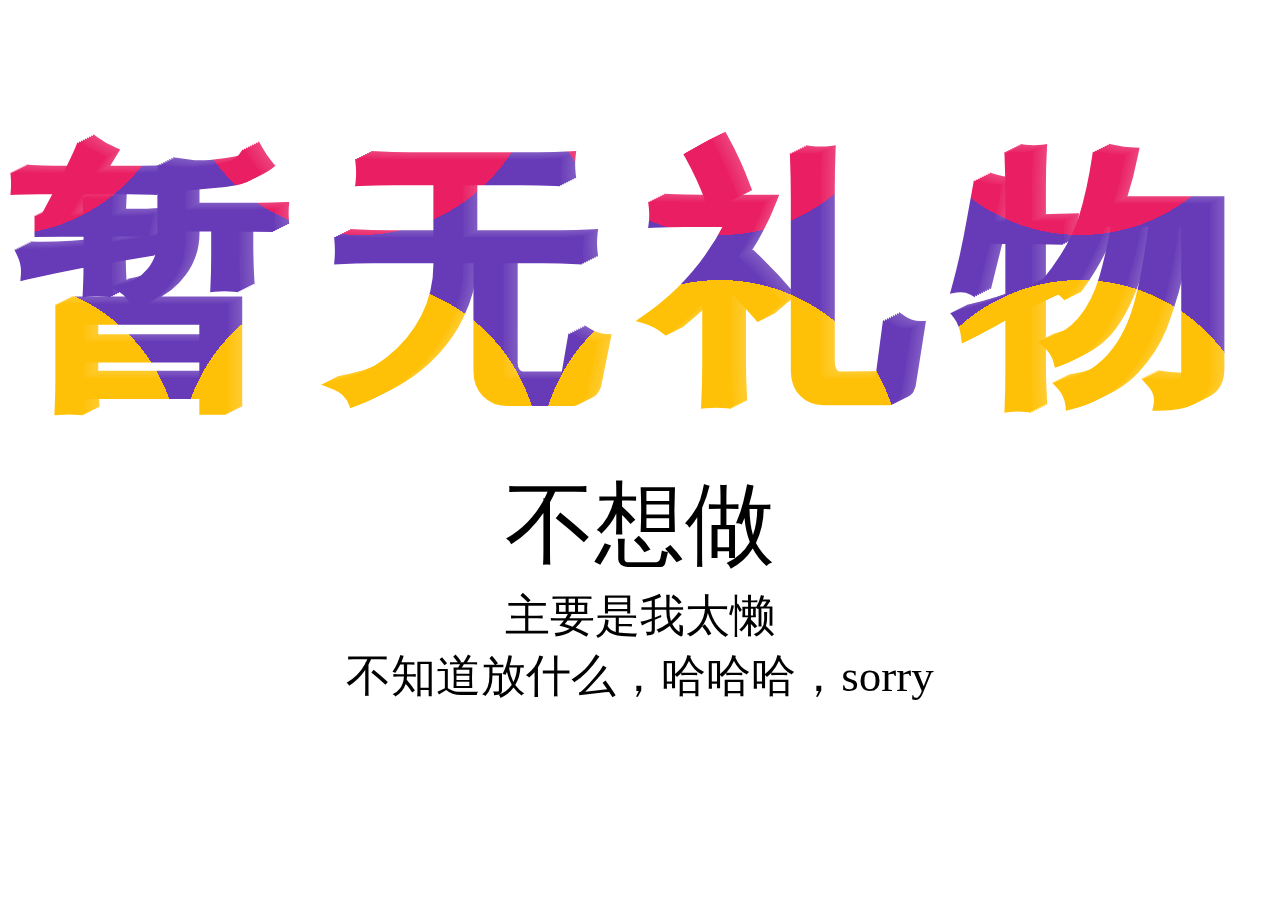
<file: HTML/gifts.html>
<!DOCTYPE html>
<html lang="en">
<head>
<meta charset="UTF-8">
<title>小礼物</title>


<link rel="stylesheet" href="../css/style.css">

</head>
<body>

<div class="number">暂无礼物</div>

<div class="text"><span>不想做</span><br>主要是我太懒<br>不知道放什么，哈哈哈，sorry</div>

  
</body>
</html>
</file>
<file: css/style.css>
body {
	margin:0;padding:0;
  display: -webkit-box;
  display: flex;
  -webkit-box-orient: horizontal;
  -webkit-box-direction: normal;
          flex-flow: row wrap;
  align-content: center;
  -webkit-box-pack: center;
          justify-content: center;
}

div {
  width: 100%;
  text-align: center;
}

.number {
  margin:100px 0 0 0;
  background: #fff;
  position: relative;
  font: 900 30vmin 'Consolas';
  letter-spacing: 5vmin;
  text-shadow: 2px -1px 0 #000, 4px -2px 0 #0a0a0a, 6px -3px 0 #0f0f0f, 8px -4px 0 #141414, 10px -5px 0 #1a1a1a, 12px -6px 0 #1f1f1f, 14px -7px 0 #242424, 16px -8px 0 #292929;
}
.number::before {
  background-color: #673ab7;
  background-image: radial-gradient(closest-side at 50% 50%, #ffc107 100%, rgba(0, 0, 0, 0)), radial-gradient(closest-side at 50% 50%, #e91e63 100%, rgba(0, 0, 0, 0));
  background-repeat: repeat-x;
  background-size: 40vmin 40vmin;
  background-position: -100vmin 20vmin, 100vmin -25vmin;
  width: 100%;
  height: 100%;
  mix-blend-mode: screen;
  -webkit-animation: moving 10s linear infinite both;
          animation: moving 10s linear infinite both;
  display: block;
  position: absolute;
  content: "";
}
@-webkit-keyframes moving {
  to {
    background-position: 100vmin 20vmin, -100vmin -25vmin;
  }
}
@keyframes moving {
  to {
    background-position: 100vmin 20vmin, -100vmin -25vmin;
  }
}
.text {
  font: 400 5vmin "Courgette";
}
.text span {
  font-size: 10vmin;
}
</file>
